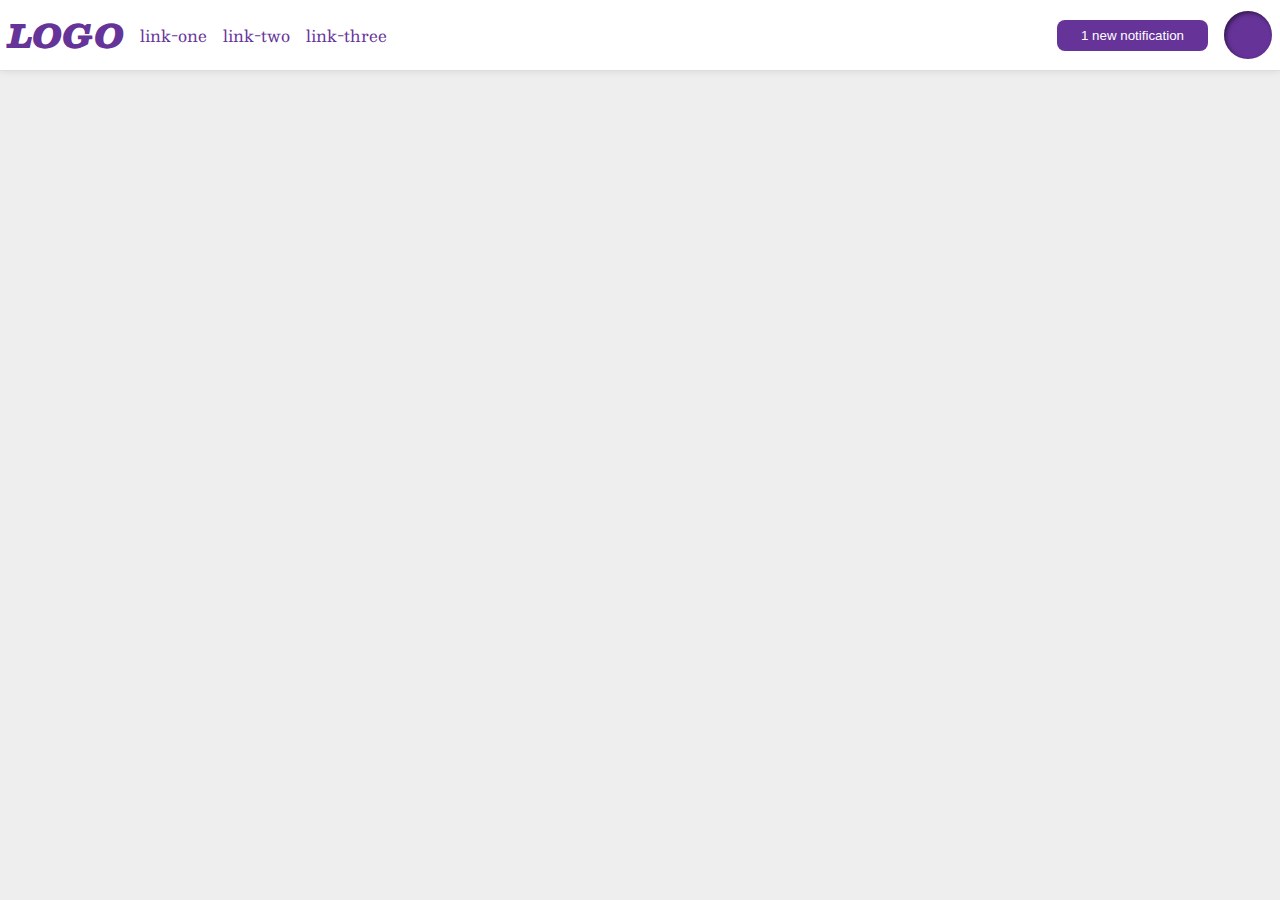
<file: flex/03-flex-header-2/index.html>
<!DOCTYPE html>
<html lang="en">

<head>
  <meta charset="UTF-8">
  <meta http-equiv="X-UA-Compatible" content="IE=edge">
  <meta name="viewport" content="width=device-width, initial-scale=1.0">
  <title>Flex Header 2</title>
  <link rel="stylesheet" href="style.css">
</head>

<body>
  <div class="header">
    <div class="left">
      <div class="logo">
        LOGO
      </div>
      <ul class="links">
        <li><a href="google.com">link-one</a></li>
        <li><a href="google.com">link-two</a></li>
        <li><a href="google.com">link-three</a></li>
      </ul>
    </div>
    <div class="right">
      <button class="notifications">
        1 new notification
      </button>
      <div class="profile-image"></div>
    </div>
  </div>
</body>

</html>
</file>
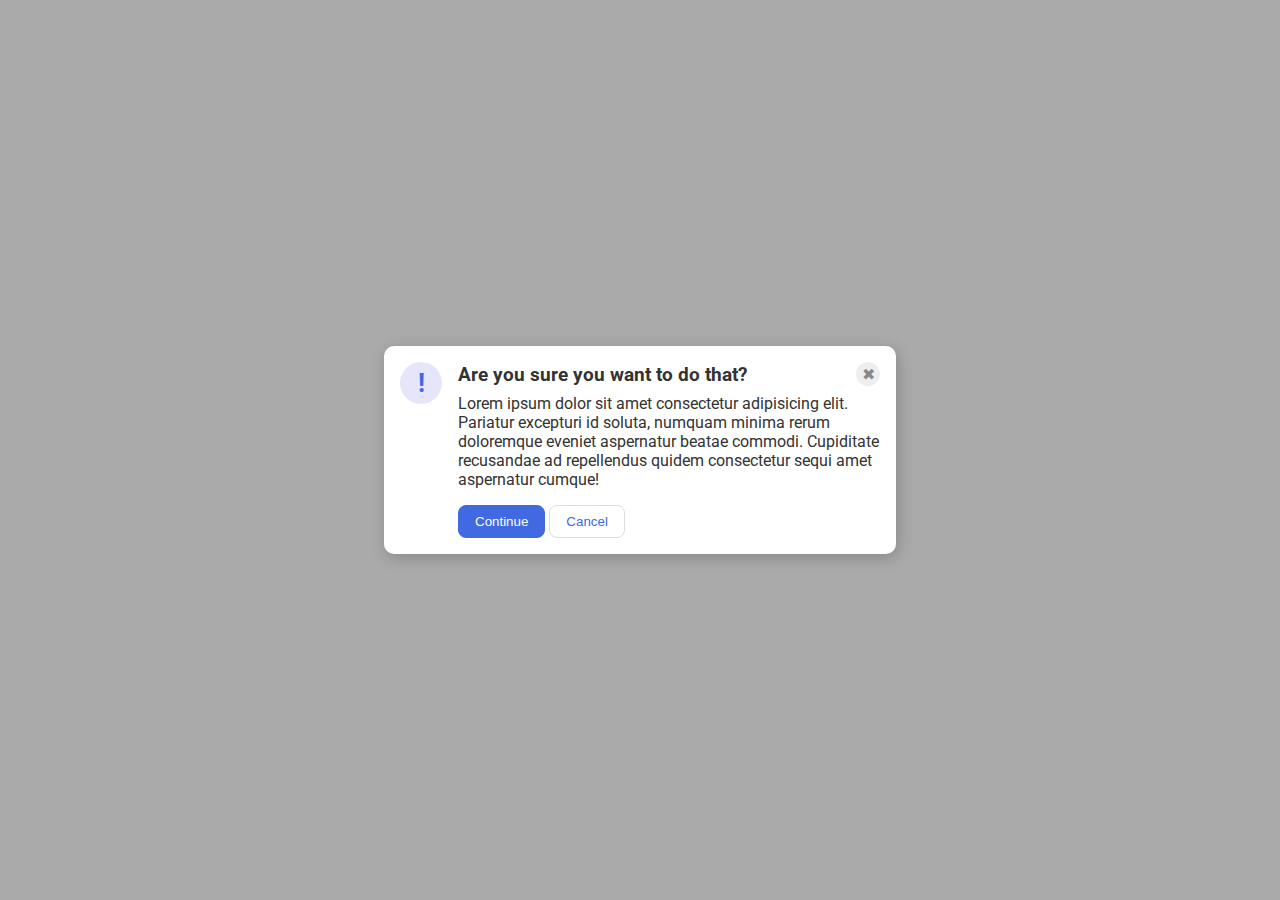
<file: flex/05-flex-modal/index.html>
<!DOCTYPE html>
<html lang="en">

<head>
  <meta charset="UTF-8">
  <meta http-equiv="X-UA-Compatible" content="IE=edge">
  <meta name="viewport" content="width=device-width, initial-scale=1.0">
  <link rel="stylesheet" href="style.css">
  <title>Modal</title>
</head>

<body>
  <div class="modal">
    <div class="icon">!</div>
    <div class="container">
      <div class="header">Are you sure you want to do that?
        <div class="close-button">✖</div>
      </div>
      <div class="text">Lorem ipsum dolor sit amet consectetur adipisicing elit. Pariatur excepturi id soluta, numquam
        minima rerum doloremque eveniet aspernatur beatae commodi. Cupiditate recusandae ad repellendus quidem
        consectetur sequi amet aspernatur cumque!</div>
      <button class="continue">Continue</button>
      <button class="cancel">Cancel</button>
    </div>
  </div>
</body>

</html>
</file>
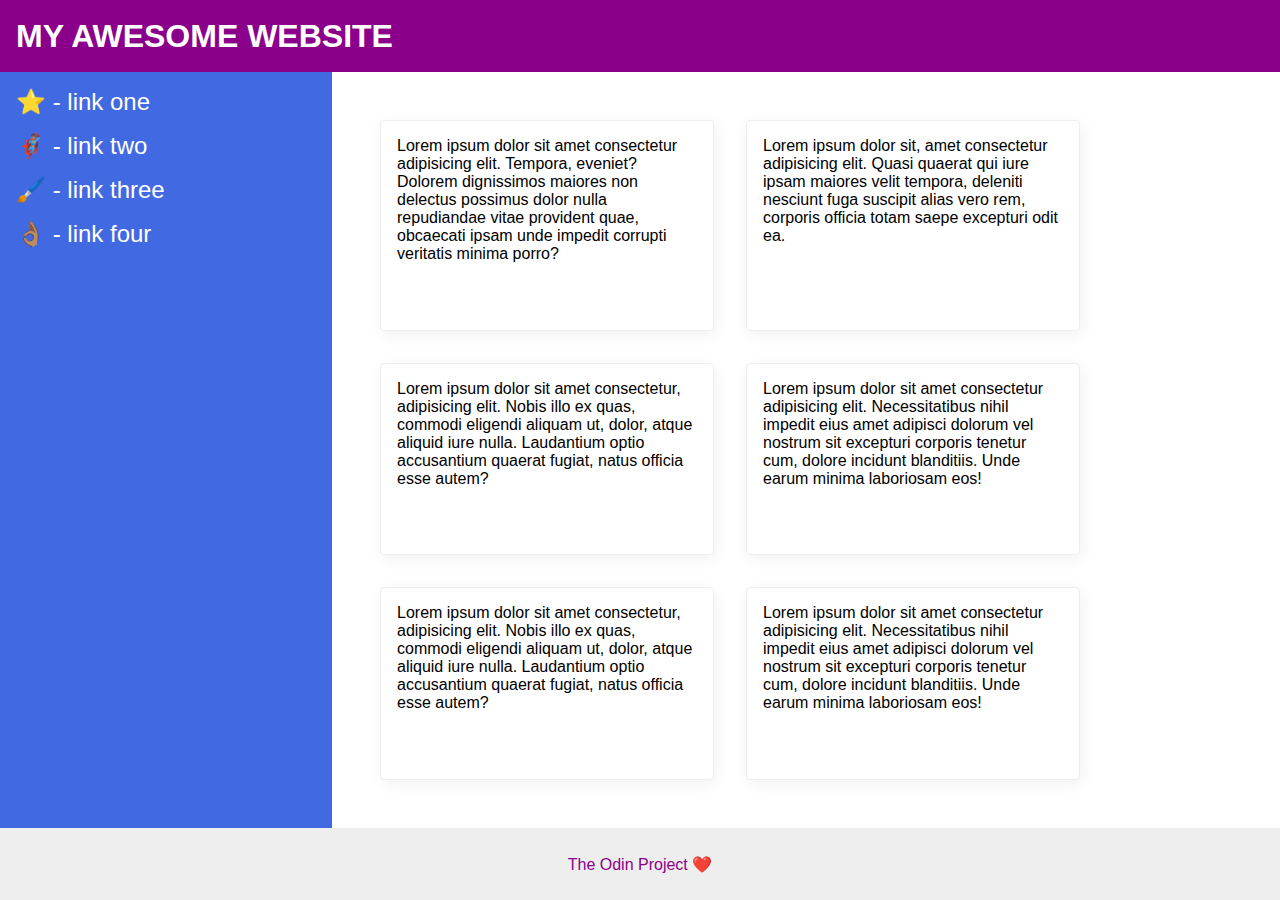
<file: flex/07-flex-layout-2/index.html>
<!DOCTYPE html>
<html lang="en">

<head>
  <meta charset="UTF-8">
  <meta http-equiv="X-UA-Compatible" content="IE=edge">
  <meta name="viewport" content="width=device-width, initial-scale=1.0">
  <title>The Holy Grail</title>
  <link rel="stylesheet" href="style.css">
</head>

<body>
  <div class="header">
    MY AWESOME WEBSITE
  </div>

  <div class="container">
    <div class="sidebar">
      <ul>
        <li><a href="#">⭐ - link one</a></li>
        <li><a href="#">🦸🏽‍♂️ - link two</a></li>
        <li><a href="#">🖌️ - link three</a></li>
        <li><a href="#">👌🏽 - link four</a></li>
      </ul>
    </div>

    <div class="cards-wrapper">
      <div class="card">Lorem ipsum dolor sit amet consectetur adipisicing elit. Tempora, eveniet? Dolorem dignissimos
        maiores non delectus possimus dolor nulla repudiandae vitae provident quae, obcaecati ipsam unde impedit
        corrupti
        veritatis minima porro?</div>
      <div class="card">Lorem ipsum dolor sit, amet consectetur adipisicing elit. Quasi quaerat qui iure ipsam maiores
        velit
        tempora, deleniti nesciunt fuga suscipit alias vero rem, corporis officia totam saepe excepturi odit ea.</div>
      <div class="card">Lorem ipsum dolor sit amet consectetur, adipisicing elit. Nobis illo ex quas, commodi eligendi
        aliquam ut, dolor, atque aliquid iure nulla. Laudantium optio accusantium quaerat fugiat, natus officia esse
        autem?
      </div>
      <div class="card">Lorem ipsum dolor sit amet consectetur adipisicing elit. Necessitatibus nihil impedit eius amet
        adipisci dolorum vel nostrum sit excepturi corporis tenetur cum, dolore incidunt blanditiis. Unde earum minima
        laboriosam eos!</div>
      <div class="card">Lorem ipsum dolor sit amet consectetur, adipisicing elit. Nobis illo ex quas, commodi eligendi
        aliquam ut, dolor, atque aliquid iure nulla. Laudantium optio accusantium quaerat fugiat, natus officia esse
        autem?
      </div>
      <div class="card">Lorem ipsum dolor sit amet consectetur adipisicing elit. Necessitatibus nihil impedit eius amet
        adipisci dolorum vel nostrum sit excepturi corporis tenetur cum, dolore incidunt blanditiis. Unde earum minima
        laboriosam eos!</div>
    </div>
  </div>

  <div class="footer">
    The Odin Project ❤️
  </div>
</body>

</html>
</file>
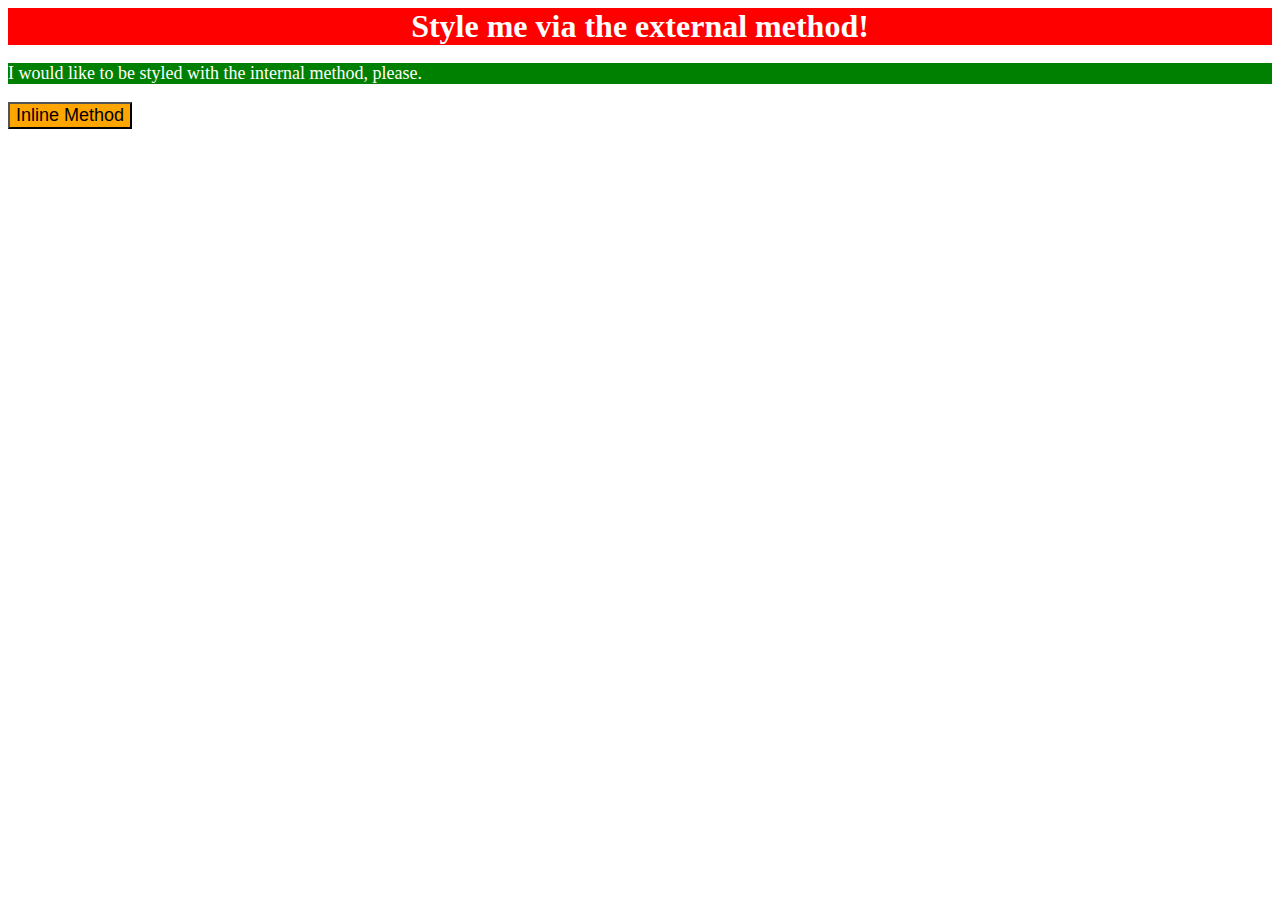
<file: foundations/01-css-methods/index.html>
<!DOCTYPE html>
<html lang="en">

<head>
  <meta charset="UTF-8">
  <meta http-equiv="X-UA-Compatible" content="IE=edge">
  <meta name="viewport" content="width=device-width, initial-scale=1.0">
  <link rel="stylesheet" href="styles.css" />
  <style>
    p {
      background-color: green;
      color: white;
      font-size: 18px;
    }
  </style>
  <title>Methods for Adding CSS</title>
</head>

<body>
  <div>Style me via the external method!</div>
  <p>I would like to be styled with the internal method, please.</p>
  <button style="background-color: orange; font-size: 18px;">Inline Method</button>
</body>

</html>
</file>
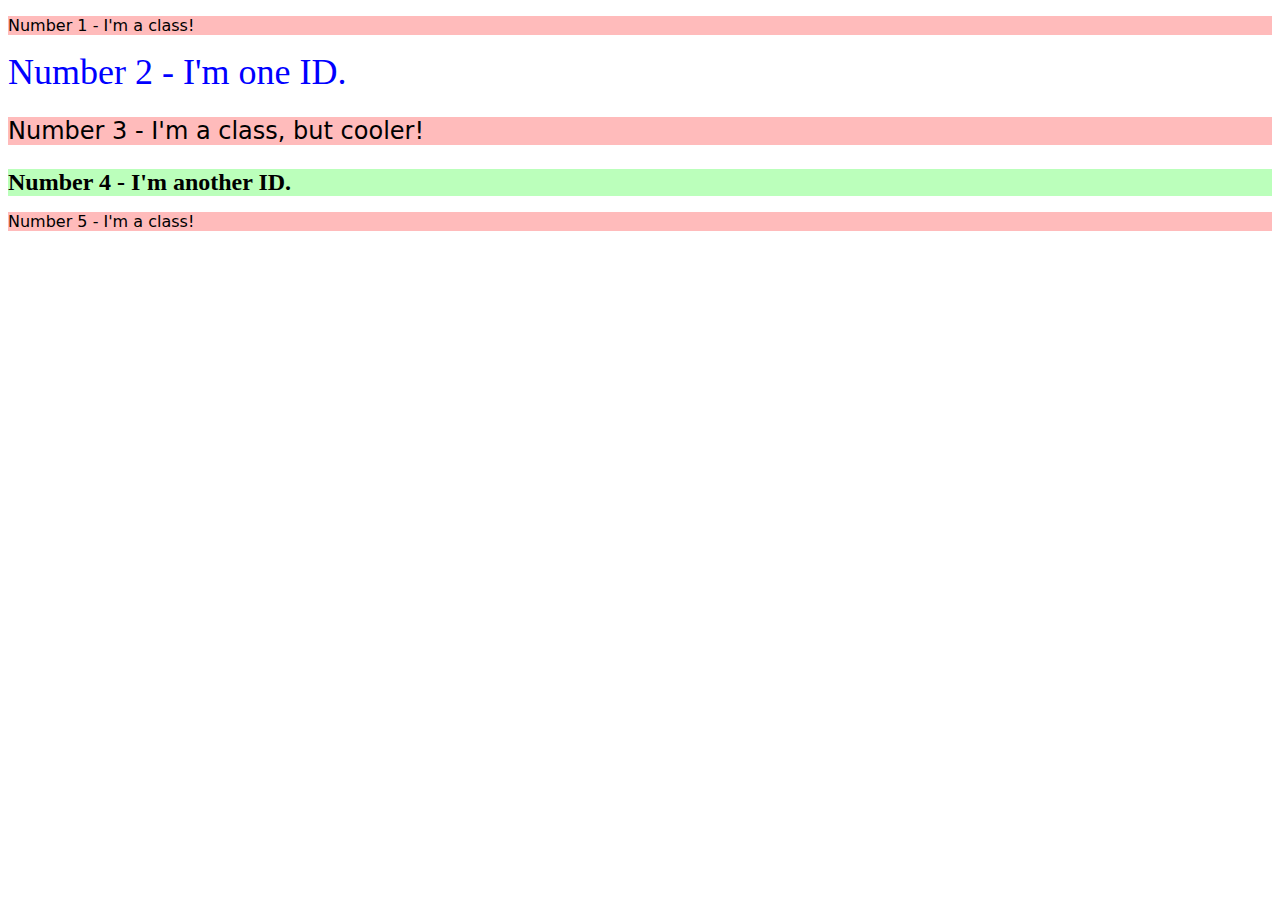
<file: foundations/02-class-id-selectors/index.html>
<!DOCTYPE html>
<html lang="en">

<head>
  <meta charset="UTF-8">
  <meta http-equiv="X-UA-Compatible" content="IE=edge">
  <meta name="viewport" content="width=device-width, initial-scale=1.0">
  <title>Class and ID Selectors</title>
  <link rel="stylesheet" href="style.css">
</head>

<body>
  <p class="odd">Number 1 - I'm a class!</p>
  <div id="second">Number 2 - I'm one ID.</div>
  <p class="odd third">Number 3 - I'm a class, but cooler!</p>
  <div id="fourth">Number 4 - I'm another ID.</div>
  <p class="odd">Number 5 - I'm a class!</p>
</body>

</html>
</file>
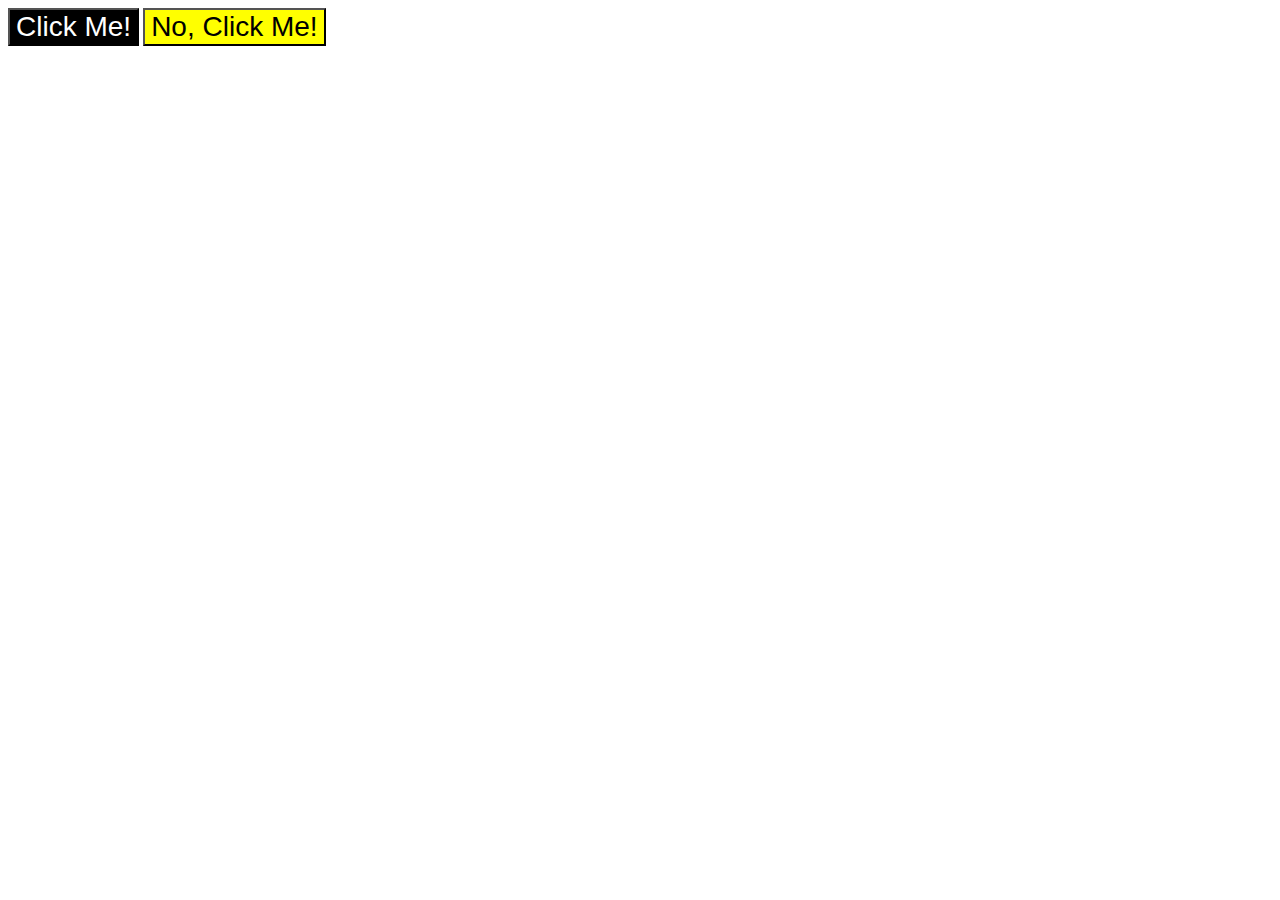
<file: foundations/03-grouping-selectors/index.html>
<!DOCTYPE html>
<html lang="en">

<head>
  <meta charset="UTF-8">
  <meta http-equiv="X-UA-Compatible" content="IE=edge">
  <meta name="viewport" content="width=device-width, initial-scale=1.0">
  <title>Grouping Selectors</title>
  <link rel="stylesheet" href="style.css">
</head>

<body>
  <button class="first">Click Me!</button>
  <button class="second">No, Click Me!</button>
</body>

</html>
</file>
<file: flex/03-flex-header-2/style.css>
/* this is some magical font-importing.  
you'll learn about it later. */
@import url('https://fonts.googleapis.com/css2?family=Besley:ital,wght@0,400;1,900&display=swap');

body {
  margin: 0;
  background: #eee;
  font-family: Besley, serif;
}

.header {
  background: white;
  border-bottom: 1px solid #ddd;
  box-shadow: 0 0 8px rgba(0, 0, 0, .1);

  display: flex;
  justify-content: space-between;
  padding: 8px;
}

.profile-image {
  background: rebeccapurple;
  box-shadow: inset 2px 2px 4px rgba(0, 0, 0, .5);
  border-radius: 50%;
  width: 48px;
  height: 48px;
}

.logo {
  color: rebeccapurple;
  font-size: 32px;
  font-weight: 900;
  font-style: italic;
}

button {
  border: none;
  border-radius: 8px;
  background: rebeccapurple;
  color: white;
  padding: 8px 24px;
}

a {
  /* this removes the line under our links */
  text-decoration: none;
  color: rebeccapurple;
}

ul {
  list-style-type: none;

  display: flex;
  margin: 0;
  padding: 0;
  gap: 16px;
}

.left,
.right {
  display: flex;
  align-items: center;
  gap: 16px;
}
</file>
<file: flex/05-flex-modal/style.css>
@import url('https://fonts.googleapis.com/css2?family=Roboto:wght@400;700&display=swap');

html,
body {
  height: 100%;
}

body {
  font-family: Roboto, sans-serif;
  margin: 0;
  background: #aaa;
  color: #333;
  /* I'll give you this one for free lol */
  display: flex;
  align-items: center;
  justify-content: center;
}

.modal {
  background: white;
  width: 480px;
  border-radius: 10px;
  box-shadow: 2px 4px 16px rgba(0, 0, 0, .2);

  display: flex;
  gap: 16px;
  padding: 16px;
}

.icon {
  color: royalblue;
  font-size: 26px;
  font-weight: 700;
  background: lavender;
  width: 42px;
  height: 42px;
  border-radius: 50%;
  display: flex;
  align-items: center;
  justify-content: center;

  flex-shrink: 0;
}

.close-button {
  background: #eee;
  border-radius: 50%;
  color: #888;
  font-weight: 400;
  font-size: 16px;
  height: 24px;
  width: 24px;
  display: flex;
  align-items: center;
  justify-content: center;
}

button {
  padding: 8px 16px;
  border-radius: 8px;
}

button.continue {
  background: royalblue;
  border: 1px solid royalblue;
  color: white;
}

button.cancel {
  background: white;
  border: 1px solid #ddd;
  color: royalblue;
}

.header {
  display: flex;
  align-items: center;
  justify-content: space-between;
  font-size: larger;
  font-weight: bold;
  margin-bottom: 8px;
}

.text {
  margin-bottom: 16px;
}
</file>
<file: flex/07-flex-layout-2/style.css>
body {
  font-family: -apple-system, BlinkMacSystemFont, 'Segoe UI', Roboto, Oxygen, Ubuntu, Cantarell, 'Open Sans', 'Helvetica Neue', sans-serif;
  margin: 0;
  min-height: 100vh;

  display: flex;
  flex-direction: column;
}

.header {
  height: 72px;
  background: darkmagenta;
  color: white;

  display: flex;
  align-items: center;
  font-size: 32px;
  font-weight: 900;
  padding: 0 16px;
}

.footer {
  height: 72px;
  background: #eee;
  color: darkmagenta;

  display: flex;
  align-items: center;
  justify-content: center;
}

.sidebar {
  width: 300px;
  background: royalblue;

  flex-shrink: 0;
  padding: 16px;
}

.card {
  border: 1px solid #eee;
  box-shadow: 2px 4px 16px rgba(0, 0, 0, .06);
  border-radius: 4px;

  padding: 16px;
  margin: 16px;
  width: 300px;
}

.container {
  display: flex;
  flex: 1;
}

.cards-wrapper {
  display: flex;
  padding: 32px;
  flex-wrap: wrap;
}

a {
  font-size: 24px;
  color: white;
  text-decoration: none;
}

ul {
  list-style: none;
  margin: 0;
  padding: 0;
}

li {
  margin-bottom: 16px;
}
</file>
<file: foundations/01-css-methods/styles.css>
div {
    background-color: red;
    color: white;
    font-size: 32px;
    text-align: center;
    font-weight: bold;
}
</file>
<file: foundations/02-class-id-selectors/style.css>
.odd {
    background-color: #ffbbbb;
    font-family: Verdana, "DejaVu Sans", sans-serif;
}

#second {
    color: #0000FF;
    font-size: 36px;
}

.third {
    font-size: 24px;
}

#fourth {
    background-color: #BBFFBB;
    font-size: 24px;
    font-weight: bold;
}
</file>
<file: foundations/03-grouping-selectors/style.css>
.first {
    background-color: black;
    color: white;
}

.second {
    background-color: yellow;
}

.first,
.second {
    font-size: 28px;
    font-family: Helvetica, 'Times New Roman', sans-serif;
}
</file>
